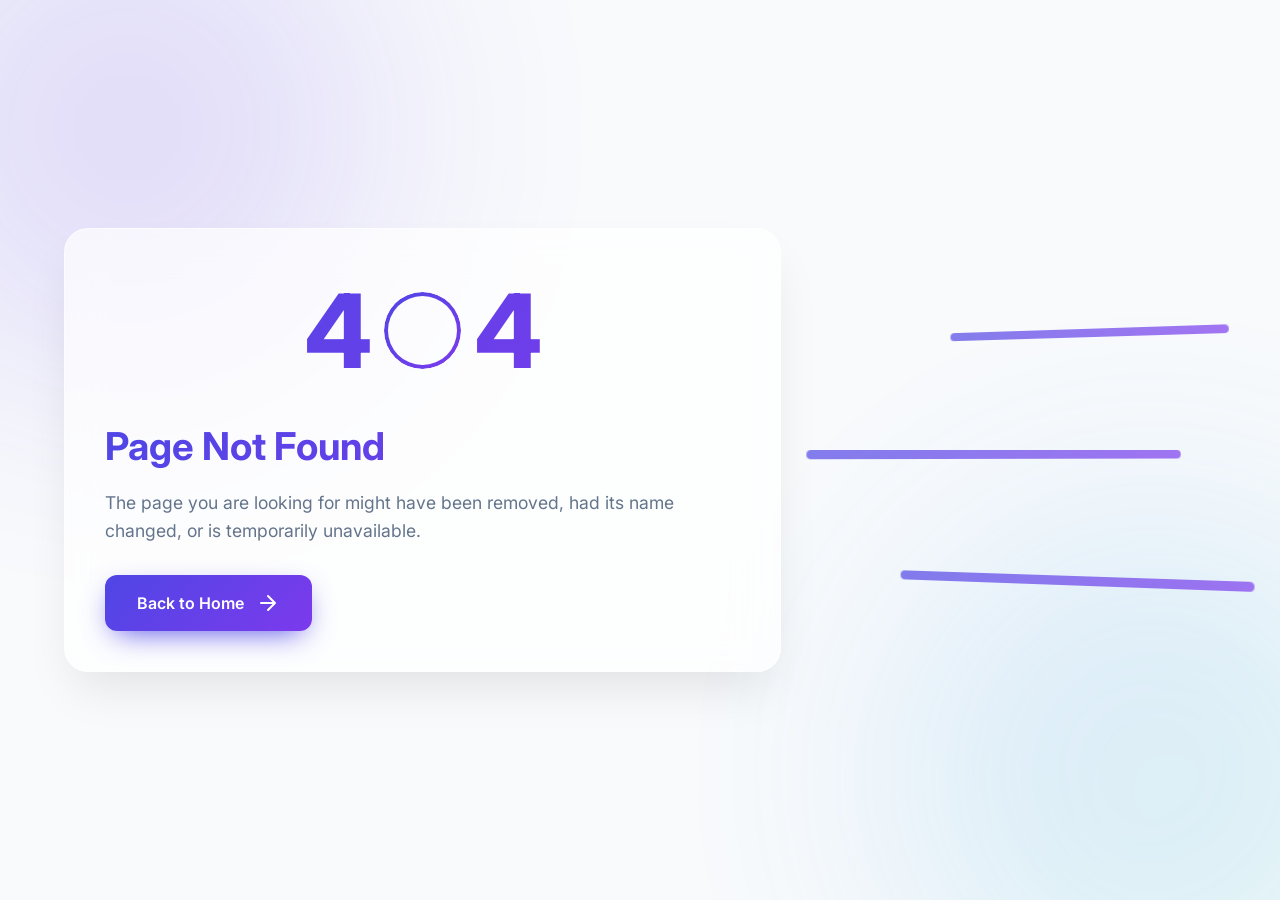
<file: 404 error page (2)/src/index.html>
<!DOCTYPE html>
<html lang="en">
<head>
  <meta charset="UTF-8">
  <meta name="viewport" content="width=device-width, initial-scale=1.0">
  <title>404 - Page Not Found</title>
  <link rel="stylesheet" href="style.css">
</head>
<body>
  <div class="container">
    <div class="grid">
      <div class="left-section">
        <div class="error-code">
          <span>4</span>
          <div class="circle"></div>
          <span>4</span>
        </div>
        <h1>Page Not Found</h1>
        <p>The page you are looking for might have been removed, had its name changed, or is temporarily unavailable.</p>
        <a href="/" class="home-btn">
          <span class="btn-text">Back to Home</span>
          <svg class="arrow" width="24" height="24" viewBox="0 0 24 24">
            <path d="M5 12h14M12 5l7 7-7 7" stroke="currentColor" fill="none" stroke-width="2" stroke-linecap="round" stroke-linejoin="round"/>
          </svg>
        </a>
      </div>
      <div class="right-section">
        <div class="decoration">
          <div class="line line-1"></div>
          <div class="line line-2"></div>
          <div class="line line-3"></div>
        </div>
      </div>
    </div>
  </div>
</body>
</html>
</file>
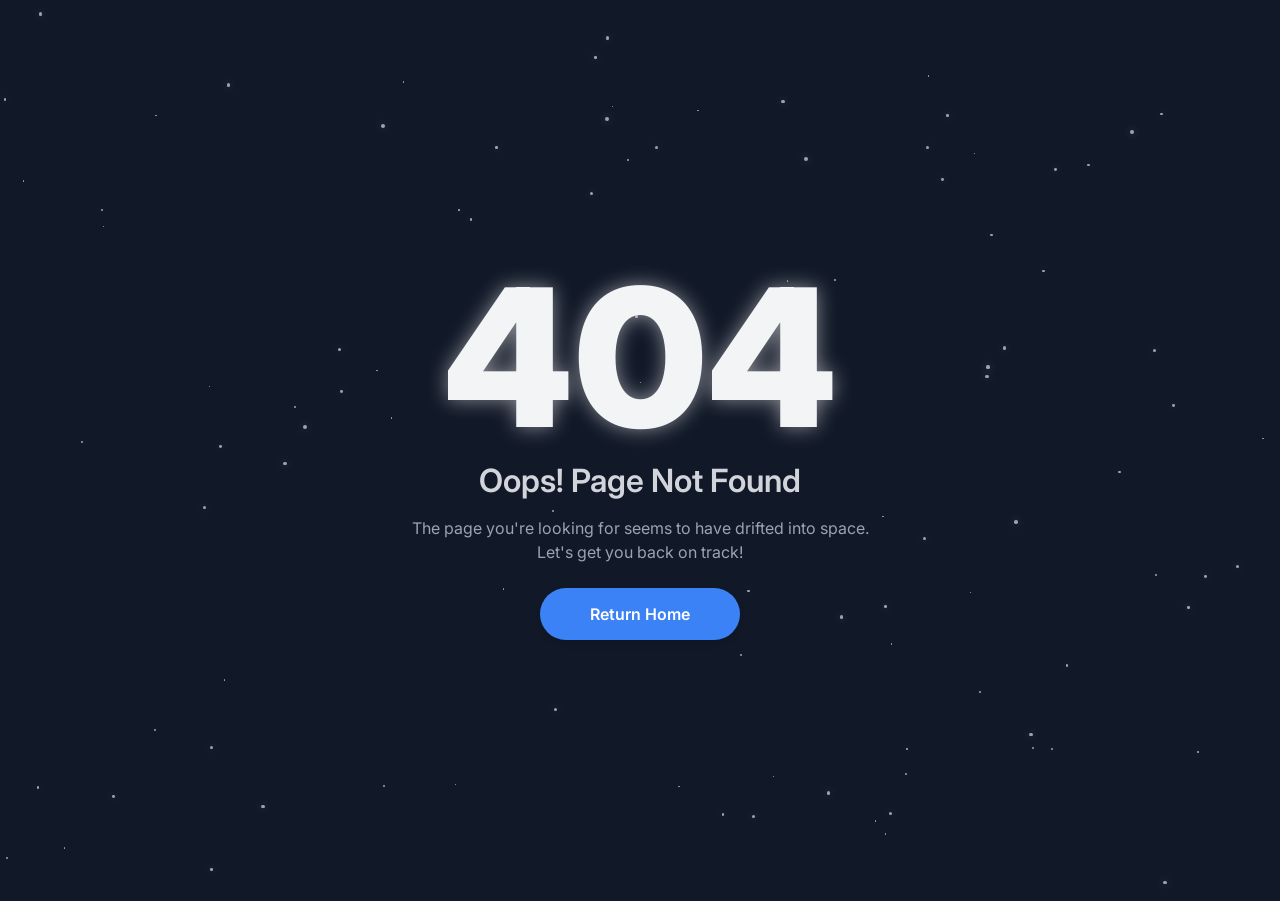
<file: 404 error page (3)/src/index.html>
<!DOCTYPE html>
<html lang="en">
<head>
    <meta charset="UTF-8">
    <meta name="viewport" content="width=device-width, initial-scale=1.0">
    <title>404 - Page Not Found</title>
    <link rel="preconnect" href="https://fonts.googleapis.com">
    <link rel="preconnect" href="https://fonts.gstatic.com" crossorigin>
    <link href="https://fonts.googleapis.com/css2?family=Inter:wght@400;600;900&display=swap" rel="stylesheet">
    <link rel="stylesheet" href="css/styles.css">
</head>
<body>
    <!-- Particles Container -->
    <div id="particles-container" class="absolute inset-0"></div>

    <!-- Main Content -->
    <div class="error-container">
        <h1 class="error-code">404</h1>
        <h2 class="error-title">Oops! Page Not Found</h2>
        <p class="error-message">
            The page you're looking for seems to have drifted into space. Let's get you back on track!
        </p>
        <a href="/" class="home-button">
            Return Home
        </a>
    </div>

    <script src="js/particles.js"></script>
</body>
</html>
</file>
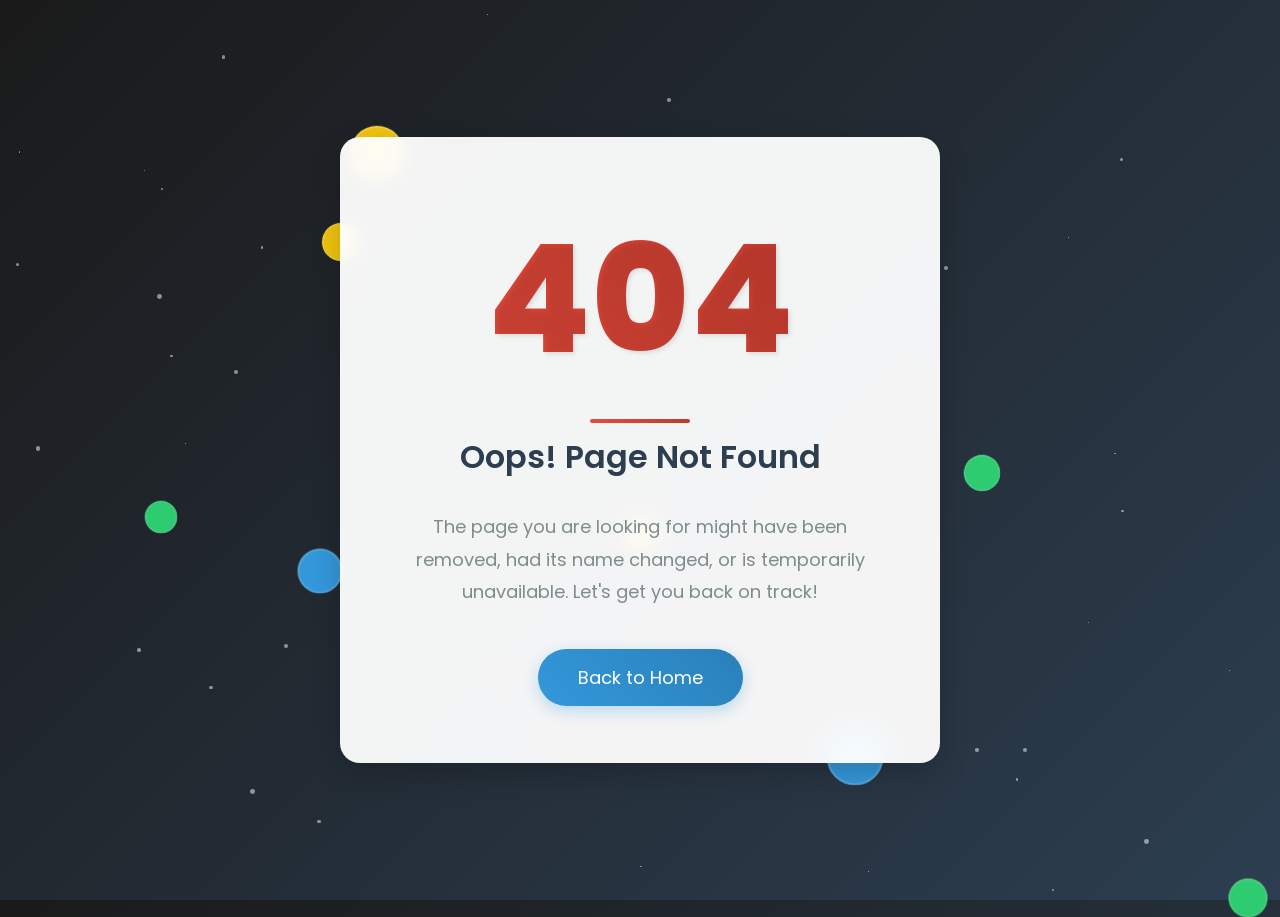
<file: 404 error page (4)/src/index.html>
<!DOCTYPE html>
<html lang="en">
<head>
    <meta charset="UTF-8">
    <meta name="viewport" content="width=device-width, initial-scale=1.0">
    <title>404 - Page Not Found</title>
    <link href="https://fonts.googleapis.com/css2?family=Poppins:wght@400;600;800&display=swap" rel="stylesheet">
    <link rel="stylesheet" href="css/style.css">
</head>
<body>
    <div class="error-container">
        <div class="error-code">404</div>
        <h1 class="error-message">Oops! Page Not Found</h1>
        <p class="error-description">
            The page you are looking for might have been removed, had its name changed,
            or is temporarily unavailable. Let's get you back on track!
        </p>
        <a href="/" class="home-button">
            Back to Home
            <span class="ripple"></span>
        </a>
    </div>

    <script src="js/script.js"></script>
</body>
</html>
</file>
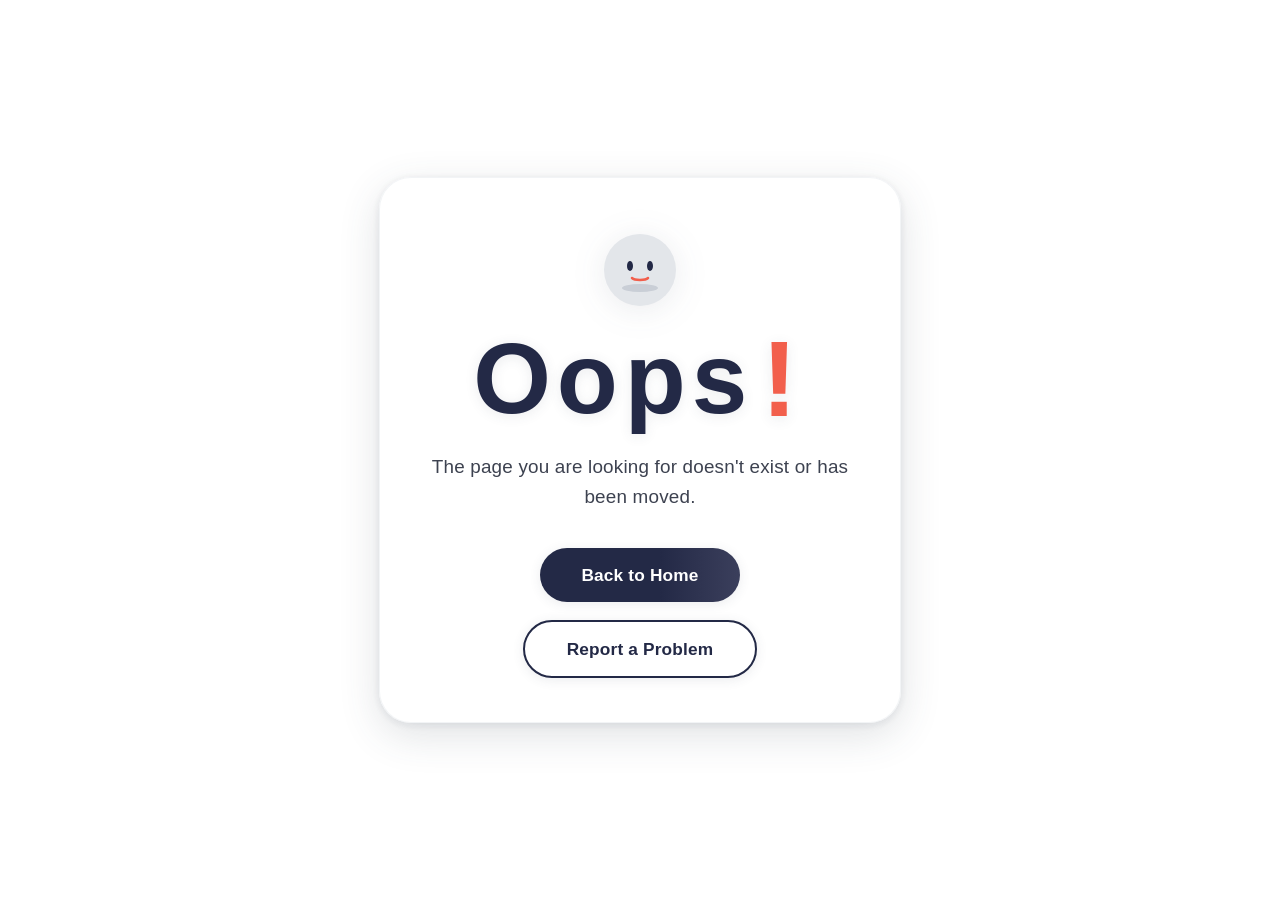
<file: 404 error page (6)/src/index.html>
<!DOCTYPE html>
<html lang="en">
<head>
  <meta charset="UTF-8">
  <meta name="viewport" content="width=device-width, initial-scale=1.0">
  <title>404 - Oops!</title>
  <link rel="stylesheet" href="style.css">
</head>
<body>
  <div class="container">
    <div class="icon-404" aria-hidden="true">
      <!-- SVG illustration modern, friendly -->
      <svg width="72" height="72" viewBox="0 0 72 72" fill="none" xmlns="http://www.w3.org/2000/svg">
        <circle cx="36" cy="36" r="36" fill="#e3e6ea"/>
        <ellipse cx="36" cy="54" rx="18" ry="4" fill="#c9ced6"/>
        <ellipse cx="26" cy="32" rx="3" ry="5" fill="#232946"/>
        <ellipse cx="46" cy="32" rx="3" ry="5" fill="#232946"/>
        <path d="M28 44c2.5 2.5 13.5 2.5 16 0" stroke="#f25f4c" stroke-width="2.5" stroke-linecap="round"/>
      </svg>
    </div>
    <div class="oops-wrapper">
      <span class="oops-letter">O</span>
      <span class="oops-letter">o</span>
      <span class="oops-letter">p</span>
      <span class="oops-letter">s</span>
      <span class="oops-exclamation">!</span>
    </div>
    <p class="message">The page you are looking for doesn't exist or has been moved.</p>
    <div class="button-group">
      <a href="/" class="btn">Back to Home</a>
      <a href="#" class="btn btn-outline">Report a Problem</a>
    </div>
  </div>
  <script src="script.js"></script>
</body>
</html>
</file>
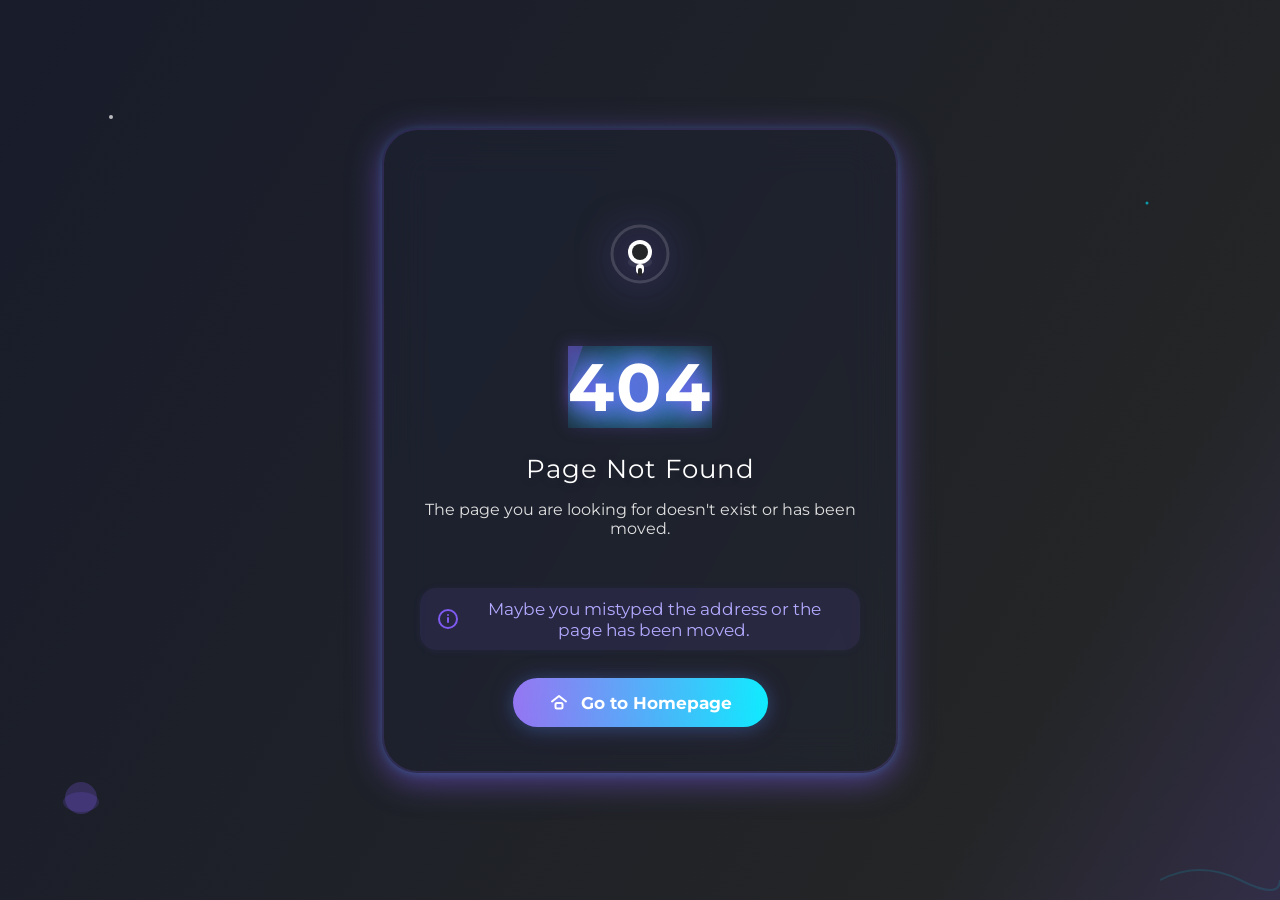
<file: 404 error page (7)/src/index.html>
<!DOCTYPE html>
<html lang="en">
<head>
  <meta charset="UTF-8">
  <meta name="viewport" content="width=device-width, initial-scale=1.0">
  <title>404 Not Found</title>
  <link rel="stylesheet" href="style.css">
</head>
<body>
  <div class="decor-bg">
    <svg class="star star1" width="18" height="18" viewBox="0 0 18 18"><circle cx="9" cy="9" r="2" fill="#fff" opacity="0.7"/></svg>
    <svg class="star star2" width="10" height="10" viewBox="0 0 10 10"><circle cx="5" cy="5" r="1.5" fill="#00eaff" opacity="0.6"/></svg>
    <svg class="planet" width="60" height="60" viewBox="0 0 60 60"><ellipse cx="30" cy="34" rx="18" ry="10" fill="#7f5af0" opacity="0.18"/><circle cx="30" cy="30" r="16" fill="#7f5af0" opacity="0.25"/></svg>
    <svg class="line-abstract" width="120" height="40" viewBox="0 0 120 40"><path d="M0 20 Q40 0 80 20 T120 20" stroke="#00eaff" stroke-width="2" fill="none" opacity="0.12"/></svg>
  </div>
  <div class="container">
    <div class="animation" id="animation">
      <svg id="astronaut" width="60" height="60" viewBox="0 0 60 60" fill="none" xmlns="http://www.w3.org/2000/svg">
        <circle cx="30" cy="30" r="28" stroke="#fff" stroke-width="3" opacity="0.15"/>
        <ellipse cx="30" cy="38" rx="12" ry="6" fill="#fff" opacity="0.08"/>
        <circle cx="30" cy="28" r="12" fill="#fff"/>
        <circle cx="30" cy="28" r="8" fill="#232526"/>
        <rect x="26" y="40" width="8" height="10" rx="4" fill="#fff"/>
        <rect x="28" y="44" width="4" height="8" rx="2" fill="#232526"/>
      </svg>
    </div>
    <h1><span class="glow"><span class="scan">404</span></span></h1>
    <h2><span class="fade-in">Page Not Found</span></h2>
    <p>The page you are looking for doesn't exist or has been moved.</p>
    <div class="secondary-message"><span class="secondary-icon"><svg width="20" height="20" viewBox="0 0 20 20" fill="none" xmlns="http://www.w3.org/2000/svg"><circle cx="10" cy="10" r="9" stroke="#7f5af0" stroke-width="2"/><rect x="9" y="8" width="2" height="6" rx="1" fill="#7f5af0"/><rect x="9" y="5" width="2" height="2" rx="1" fill="#7f5af0"/></svg></span> Maybe you mistyped the address or the page has been moved.</div>
    <a href="/" class="home-btn"><span class="btn-icon"><svg width="20" height="20" viewBox="0 0 20 20" fill="none" xmlns="http://www.w3.org/2000/svg"><path d="M3 9.5L10 4L17 9.5" stroke="#fff" stroke-width="2" stroke-linecap="round" stroke-linejoin="round"/><rect x="6.5" y="11" width="7" height="5.5" rx="1.5" stroke="#fff" stroke-width="2"/></svg></span> Go to Homepage</a>
  </div>
  <script src="script.js"></script>
</body>
</html>
</file>
<file: 404 error page (2)/src/style.css>
@import url('https://fonts.googleapis.com/css2?family=Inter:wght@400;600;800&display=swap');

:root {
  --primary: #4f46e5;
  --primary-dark: #4338ca;
  --gradient-1: linear-gradient(135deg, #4f46e5 0%, #7c3aed 100%);
  --gradient-2: linear-gradient(135deg, #3b82f6 0%, #2dd4bf 100%);
  --text-primary: #1e293b;
  --text-secondary: #64748b;
  --background: #f8fafc;
  --glass-bg: rgba(255, 255, 255, 0.7);
  --glass-border: rgba(255, 255, 255, 0.5);
}

* {
  margin: 0;
  padding: 0;
  box-sizing: border-box;
}

html, body {
  height: 100%;
  overflow: hidden;
}

body {
  font-family: 'Inter', sans-serif;
  background: var(--background);
  color: var(--text-primary);
  position: relative;
}

body::before,
body::after {
  content: '';
  position: fixed;
  width: 40vw;
  height: 40vw;
  border-radius: 50%;
  filter: blur(120px);
  opacity: 0.15;
  z-index: 0;
}

body::before {
  background: var(--gradient-1);
  top: -10vw;
  left: -10vw;
  animation: float 8s ease-in-out infinite;
}

body::after {
  background: var(--gradient-2);
  bottom: -10vw;
  right: -10vw;
  animation: float 8s ease-in-out infinite reverse;
}

@keyframes float {
  0%, 100% { transform: translate(0, 0); }
  50% { transform: translate(30px, 30px); }
}

.container {
  position: fixed;
  inset: 0;
  display: flex;
  align-items: center;
  justify-content: center;
  z-index: 1;
}

.grid {
  display: grid;
  grid-template-columns: 1fr auto;
  gap: 4vw;
  width: min(90%, 1200px);
  margin: auto;
}

.left-section {
  padding: min(4vw, 40px);
  background: var(--glass-bg);
  backdrop-filter: blur(20px);
  border-radius: 24px;
  border: 1px solid var(--glass-border);
  box-shadow: 0 25px 50px -12px rgba(0, 0, 0, 0.1);
}

.error-code {
  display: flex;
  align-items: center;
  justify-content: center;
  font-size: min(8vw, 120px);
  font-weight: 800;
  background: var(--gradient-1);
  -webkit-background-clip: text;
  color: transparent;
  margin-bottom: min(3vw, 30px);
  letter-spacing: -0.02em;
}

.circle {
  width: min(6vw, 80px);
  height: min(6vw, 80px);
  margin: 0 min(1vw, 15px);
  position: relative;
  animation: rotate 8s linear infinite;
}

.circle::before {
  content: '';
  position: absolute;
  inset: 0;
  border-radius: 50%;
  padding: min(0.4vw, 4px);
  background: var(--gradient-1);
  mask: linear-gradient(#fff 0 0) content-box, linear-gradient(#fff 0 0);
  -webkit-mask-composite: xor;
  mask-composite: exclude;
  animation: pulse 2s ease-in-out infinite;
}

@keyframes rotate {
  from { transform: rotate(0deg); }
  to { transform: rotate(360deg); }
}

@keyframes pulse {
  0%, 100% { transform: scale(1); opacity: 1; }
  50% { transform: scale(1.1); opacity: 0.8; }
}

h1 {
  font-size: min(3vw, 2.5rem);
  font-weight: 700;
  margin: 0 0 min(2vw, 20px) 0;
  background: var(--gradient-1);
  -webkit-background-clip: text;
  color: transparent;
}

p {
  font-size: min(1.8vw, 1.1rem);
  line-height: 1.6;
  color: var(--text-secondary);
  margin: 0 0 min(3vw, 30px) 0;
}

.home-btn {
  display: inline-flex;
  align-items: center;
  padding: min(1.5vw, 16px) min(3vw, 32px);
  background: var(--gradient-1);
  color: white;
  text-decoration: none;
  border-radius: 12px;
  font-weight: 600;
  font-size: min(1.6vw, 1rem);
  transition: all 0.3s ease;
  box-shadow: 0 10px 30px -10px var(--primary);
}

.home-btn:hover {
  transform: translateY(-3px);
  box-shadow: 0 20px 40px -15px var(--primary);
}

.btn-text {
  margin-right: min(1.2vw, 12px);
}

.arrow {
  transition: transform 0.3s ease;
}

.home-btn:hover .arrow {
  transform: translateX(8px);
}

.right-section {
  display: flex;
  align-items: center;
  justify-content: center;
  height: 100%;
}

.decoration {
  position: relative;
  width: min(30vw, 400px);
  height: min(30vw, 400px);
  perspective: 1000px;
}

.line {
  position: absolute;
  background: var(--gradient-1);
  border-radius: 12px;
  height: min(0.8vw, 8px);
  opacity: 0.7;
  transform-style: preserve-3d;
  transition: all 0.5s ease;
}

.line-1 {
  width: 70%;
  top: 20%;
  right: 0;
  transform: translateZ(50px) rotateY(-15deg);
  animation: floatLine1 4s ease-in-out infinite;
}

.line-2 {
  width: 90%;
  top: 50%;
  left: 0;
  transform: translateZ(100px) rotateY(15deg);
  animation: floatLine2 4s ease-in-out infinite 0.5s;
}

.line-3 {
  width: 80%;
  bottom: 20%;
  right: 0;
  transform: translateZ(150px) rotateY(-15deg);
  animation: floatLine3 4s ease-in-out infinite 1s;
}

@keyframes floatLine1 {
  0%, 100% {
    transform: translateZ(50px) rotateY(-15deg) translateX(0);
  }
  50% {
    transform: translateZ(50px) rotateY(-15deg) translateX(-20px);
  }
}

@keyframes floatLine2 {
  0%, 100% {
    transform: translateZ(100px) rotateY(15deg) translateY(0);
  }
  50% {
    transform: translateZ(100px) rotateY(15deg) translateY(-15px);
  }
}

@keyframes floatLine3 {
  0%, 100% {
    transform: translateZ(150px) rotateY(-15deg) translateX(0) scaleX(1);
  }
  50% {
    transform: translateZ(150px) rotateY(-15deg) translateX(20px) scaleX(0.9);
  }
}

.decoration:hover .line {
  opacity: 0.9;
  filter: brightness(1.2);
}

.decoration:hover .line-1 {
  animation-duration: 3s;
}

.decoration:hover .line-2 {
  animation-duration: 2.5s;
}

.decoration:hover .line-3 {
  animation-duration: 2s;
}

@media (max-width: 968px) {
  .grid {
    grid-template-columns: 1fr;
    width: min(95%, 600px);
    gap: 0;
  }
  
  .right-section {
    display: none;
  }
  
  .left-section {
    padding: min(5vw, 30px);
    text-align: center;
  }
  
  .error-code {
    font-size: min(15vw, 100px);
  }
  
  h1 {
    font-size: min(6vw, 2rem);
  }
  
  p {
    font-size: min(4vw, 1rem);
    margin: 0 auto min(5vw, 30px) auto;
  }
  
  .home-btn {
    padding: min(3vw, 15px) min(6vw, 30px);
  }
}

@media (max-width: 480px) {
  .left-section {
    padding: 30px 20px;
  }

  .error-code {
    font-size: 70px;
  }
  
  .circle {
    width: 50px;
    height: 50px;
    margin: 0 8px;
  }
  
  h1 {
    font-size: 1.8rem;
  }
  
  p {
    font-size: 1rem;
  }
  
  .home-btn {
    padding: 15px 30px;
    font-size: 1rem;
  }
}
</file>
<file: 404 error page (3)/src/css/styles.css>
/* Base styles */
:root {
    --primary-color: #3B82F6;
    --primary-hover: #2563EB;
    --bg-color: #111827;
    --text-color: #F3F4F6;
}

* {
    box-sizing: border-box;
    margin: 0;
    padding: 0;
}

html, body {
    height: 100%;
    width: 100%;
    overflow: hidden;
}

html {
    font-size: 16px;
}

body {
    background: var(--bg-color);
    min-height: 100vh;
    height: 100vh;
    display: flex;
    align-items: center;
    justify-content: center;
    position: relative;
    font-family: 'Inter', sans-serif;
}

/* Particle styles */
.particle {
    position: absolute;
    background: white;
    border-radius: 50%;
    pointer-events: none;
    opacity: 0.6;
    box-shadow: 0 0 10px rgba(255, 255, 255, 0.5);
}

/* Enhanced animations */
@keyframes float {
    0% { transform: translateY(0px) rotate(0deg); }
    50% { transform: translateY(-20px) rotate(180deg); }
    100% { transform: translateY(0px) rotate(360deg); }
}

@keyframes glow {
    0% { text-shadow: 0 0 10px rgba(255, 255, 255, 0.5); }
    50% { text-shadow: 0 0 20px rgba(255, 255, 255, 0.8), 0 0 30px var(--primary-color); }
    100% { text-shadow: 0 0 10px rgba(255, 255, 255, 0.5); }
}

@keyframes pulse {
    0% { transform: scale(1); }
    50% { transform: scale(1.05); }
    100% { transform: scale(1); }
}

/* Content styles */
.error-container {
    position: relative;
    z-index: 10;
    text-align: center;
    padding: 2rem;
    width: 100%;
    max-width: 800px;
    margin: 0 auto;
    display: flex;
    flex-direction: column;
    align-items: center;
    justify-content: center;
    height: 100vh;
    min-height: 100vh;
}

.error-code {
    font-size: clamp(4rem, 20vw, 12rem);
    font-weight: 900;
    color: var(--text-color);
    margin: 0 auto 0.5rem;
    animation: glow 3s ease-in-out infinite;
    text-shadow: 0 0 20px rgba(255, 255, 255, 0.5);
    line-height: 1;
    text-align: center;
}

.error-title {
    font-size: clamp(1.125rem, 5vw, 2rem);
    font-weight: 600;
    color: #D1D5DB;
    margin: 0 auto 1rem;
    animation: pulse 4s ease-in-out infinite;
    text-align: center;
    width: 100%;
    padding: 0 0.5rem;
}

.error-message {
    color: #9CA3AF;
    margin: 0 auto 1.5rem;
    max-width: 32rem;
    line-height: 1.5;
    text-align: center;
    width: 100%;
    font-size: clamp(0.875rem, 3vw, 1rem);
    padding: 0 1rem;
}

.home-button {
    display: inline-flex;
    align-items: center;
    justify-content: center;
    background: var(--primary-color);
    color: white;
    font-weight: 600;
    padding: clamp(0.75rem, 2vw, 1rem) clamp(1.5rem, 3vw, 2rem);
    border-radius: 9999px;
    transition: all 0.3s ease;
    text-decoration: none;
    box-shadow: 0 4px 6px rgba(0, 0, 0, 0.1);
    margin: 0 auto;
    min-width: clamp(140px, 40vw, 200px);
    font-size: clamp(0.875rem, 2vw, 1rem);
}

.home-button:hover {
    background: var(--primary-hover);
    transform: translateY(-2px) scale(1.05);
    box-shadow: 0 6px 8px rgba(0, 0, 0, 0.2);
}

/* Tablet and Mobile Responsive Adjustments */
@media (max-width: 1024px) {
    .error-container {
        padding: 1.5rem;
        height: 100vh;
    }
    
    .error-code {
        margin-bottom: 0.75rem;
    }
}

@media (max-width: 768px) {
    .error-container {
        padding: 1.25rem;
        height: 100vh;
    }
    
    .error-code {
        font-size: clamp(3.5rem, 18vw, 8rem);
    }
    
    .error-title {
        font-size: clamp(1rem, 4vw, 1.5rem);
        margin-bottom: 0.75rem;
    }
    
    .error-message {
        font-size: clamp(0.8125rem, 2.5vw, 0.9375rem);
        margin-bottom: 1.25rem;
        padding: 0 0.75rem;
    }
    
    .home-button {
        padding: 0.875rem 1.75rem;
        min-width: clamp(130px, 35vw, 180px);
    }
}

@media (max-width: 480px) {
    .error-container {
        padding: 1rem;
        height: 100vh;
    }
    
    .error-code {
        font-size: clamp(3rem, 16vw, 6rem);
        margin-bottom: 0.5rem;
    }
    
    .error-title {
        font-size: clamp(0.9375rem, 3.5vw, 1.25rem);
        margin-bottom: 0.5rem;
        padding: 0 0.25rem;
    }
    
    .error-message {
        font-size: clamp(0.75rem, 2vw, 0.875rem);
        margin-bottom: 1rem;
        padding: 0 0.5rem;
        line-height: 1.4;
    }
    
    .home-button {
        width: 100%;
        max-width: 260px;
        padding: 0.75rem 1.5rem;
        font-size: 0.875rem;
    }
}

/* Small Mobile Devices */
@media (max-width: 360px) {
    .error-container {
        padding: 0.75rem;
        height: 100vh;
    }
    
    .error-code {
        font-size: clamp(2.5rem, 14vw, 5rem);
    }
    
    .error-title {
        font-size: 0.875rem;
    }
    
    .error-message {
        font-size: 0.75rem;
        padding: 0 0.25rem;
    }
    
    .home-button {
        max-width: 240px;
        padding: 0.625rem 1.25rem;
    }
}

/* Landscape mode adjustments */
@media (max-height: 600px) and (orientation: landscape) {
    .error-container {
        padding: 1rem;
        height: 100vh;
    }
    
    .error-code {
        font-size: clamp(3rem, 12vh, 6rem);
        margin-bottom: 0.25rem;
    }
    
    .error-title {
        margin-bottom: 0.5rem;
    }
    
    .error-message {
        margin-bottom: 0.75rem;
        padding: 0 0.5rem;
    }
    
    .home-button {
        padding: 0.625rem 1.25rem;
    }
}

/* High-DPI screens */
@media (-webkit-min-device-pixel-ratio: 2), (min-resolution: 192dpi) {
    .particle {
        box-shadow: 0 0 15px rgba(255, 255, 255, 0.6);
    }
    
    .error-code {
        text-shadow: 0 0 25px rgba(255, 255, 255, 0.6);
    }
}
</file>
<file: 404 error page (4)/src/css/style.css>
/* Reset CSS et configuration de base */
* {
    margin: 0;
    padding: 0;
    box-sizing: border-box;
    font-family: 'Poppins', sans-serif;
}

/* Style du corps de la page */
body {
    background: linear-gradient(135deg, #1a1a1a, #2c3e50); /* Dégradé de fond */
    min-height: 100vh;
    height: 100dvh;
    display: flex;
    align-items: center;
    justify-content: center;
    text-align: center;
    overflow: hidden;
    position: relative;
}

/* Conteneur principal de l'erreur */
.error-container {
    background: rgba(255, 255, 255, 0.95); /* Fond semi-transparent */
    padding: 50px;
    border-radius: 20px;
    box-shadow: 0 10px 30px rgba(0, 0, 0, 0.2);
    max-width: 600px;
    width: 90%;
    backdrop-filter: blur(10px); /* Effet de flou derrière le conteneur */
    transform: translateY(0);
    animation: float 6s ease-in-out infinite; /* Animation de flottement */
    position: relative;
    z-index: 1;
}

/* Style du code d'erreur 404 */
.error-code {
    font-size: 150px;
    font-weight: 800;
    background: linear-gradient(45deg, #e74c3c, #c0392b); /* Dégradé de texte */
    -webkit-background-clip: text;
    -webkit-text-fill-color: transparent;
    margin-bottom: 20px;
    text-shadow: 2px 2px 4px rgba(0, 0, 0, 0.1);
    position: relative;
}

/* Ligne décorative sous le code 404 */
.error-code::after {
    content: '';
    position: absolute;
    bottom: -10px;
    left: 50%;
    transform: translateX(-50%);
    width: 100px;
    height: 4px;
    background: linear-gradient(45deg, #e74c3c, #c0392b);
    border-radius: 2px;
}

/* Style du message d'erreur */
.error-message {
    font-size: 32px;
    color: #2c3e50;
    margin-bottom: 30px;
    font-weight: 600;
}

/* Style de la description */
.error-description {
    color: #7f8c8d;
    margin-bottom: 40px;
    line-height: 1.8;
    font-size: 18px;
}

/* Style du bouton de retour */
.home-button {
    background: linear-gradient(45deg, #3498db, #2980b9); /* Dégradé du bouton */
    color: white;
    padding: 15px 40px;
    border: none;
    border-radius: 50px;
    font-size: 18px;
    cursor: pointer;
    transition: all 0.3s ease;
    text-decoration: none;
    display: inline-block;
    position: relative;
    overflow: hidden;
    box-shadow: 0 5px 15px rgba(52, 152, 219, 0.3);
}

/* Effet de survol du bouton */
.home-button:hover {
    transform: translateY(-3px);
    box-shadow: 0 8px 20px rgba(52, 152, 219, 0.4);
}

/* Effet de clic du bouton */
.home-button:active {
    transform: translateY(1px);
}

/* Style des fantômes flottants */
.ghost {
    position: absolute;
    width: 60px;
    height: 60px;
    background: rgba(255, 255, 255, 0.1);
    border-radius: 50%;
    pointer-events: none;
    animation: float 3s infinite ease-in-out;
    backdrop-filter: blur(5px);
    border: 2px solid rgba(255, 255, 255, 0.2);
}

/* Animation de flottement */
@keyframes float {
    0%, 100% {
        transform: translateY(0) rotate(0deg);
    }
    50% {
        transform: translateY(-20px) rotate(5deg);
    }
}

/* Conteneur des particules */
.particles {
    position: absolute;
    top: 0;
    left: 0;
    width: 100%;
    height: 100%;
    z-index: 0;
}

/* Media queries pour la responsivité */
@media (max-width: 768px) {
    body {
        min-height: 100vh;
        height: 100dvh;
    }
    .error-code {
        font-size: 120px;
    }
    
    .error-message {
        font-size: 24px;
    }
    
    .error-description {
        font-size: 16px;
    }
    
    .home-button {
        padding: 12px 30px;
        font-size: 16px;
    }
}
</file>
<file: 404 error page (6)/src/style.css>
.icon-404 {
  display: flex;
  justify-content: center;
  align-items: center;
  margin-bottom: 18px;
  animation: icon-pop 1.1s cubic-bezier(.22,1,.36,1);
  filter: drop-shadow(0 4px 16px rgba(60,72,88,0.10));
}

@keyframes icon-pop {
  0% { transform: scale(0.7) rotate(-8deg); opacity: 0; }
  60% { transform: scale(1.1) rotate(3deg); opacity: 1; }
  100% { transform: scale(1) rotate(0); opacity: 1; }
}

body {
  min-height: 100vh;
  margin: 0;
  padding: 0;
  box-sizing: border-box;
  background: linear-gradient(120deg, #f7f8fa 0%, #e3e6ea 100%) url('data:image/svg+xml,%3Csvg width="40" height="40" viewBox="0 0 40 40" fill="none" xmlns="http://www.w3.org/2000/svg"%3E%3Crect width="40" height="40" fill="%23f7f8fa"/%3E%3Ccircle cx="20" cy="20" r="1.5" fill="%23e3e6ea"/%3E%3C/svg%3E') repeat;
  font-family: 'Inter', 'Segoe UI', Arial, sans-serif;
  display: flex;
  align-items: center;
  justify-content: center;
}

.container {
  background: rgba(255,255,255,0.85);
  box-shadow: 0 12px 40px rgba(60,72,88,0.16), 0 2px 8px rgba(60,72,88,0.10);
  border-radius: 32px;
  padding: 56px 40px 44px 40px;
  max-width: 440px;
  width: 94vw;
  text-align: center;
  margin: 36px 0;
  backdrop-filter: blur(6px) saturate(1.2);
  border: 1.5px solid rgba(227,230,234,0.45);
  transition: box-shadow 0.25s;
}

.container:hover {
  box-shadow: 0 16px 56px rgba(60,72,88,0.22), 0 4px 16px rgba(60,72,88,0.12);
}

.oops-wrapper {
  display: flex;
  justify-content: center;
  align-items: flex-end;
  font-size: clamp(3.2rem, 10vw, 6rem);
  font-weight: 900;
  letter-spacing: 0.09em;
  color: #232946;
  margin-bottom: 18px;
  user-select: none;
  text-shadow: 0 4px 24px rgba(60,72,88,0.10);
}

.oops-letter, .oops-exclamation {
  opacity: 0;
  transform: translateY(-80px) scale(0.9);
  transition: opacity 0.3s, transform 0.6s cubic-bezier(.22,1,.36,1);
  display: inline-block;
  text-shadow: 0 2px 12px rgba(60,72,88,0.10);
}

.oops-letter.visible {
  opacity: 1;
  transform: translateY(0) scale(1.04);
  animation: letter-bounce 0.7s cubic-bezier(.22,1,.36,1);
}

@keyframes letter-bounce {
  0% { transform: translateY(-80px) scale(0.9); }
  60% { transform: translateY(10px) scale(1.08); }
  80% { transform: translateY(-4px) scale(1.02); }
  100% { transform: translateY(0) scale(1.04); }
}

.oops-exclamation {
  color: #f25f4c;
  margin-left: 0.1em;
  animation: exclamation-pulse 1.2s infinite alternate cubic-bezier(.68,-0.55,.27,1.55);
}

.oops-exclamation.visible {
  opacity: 1;
  transform: translateY(0) scale(1.13);
}

@keyframes exclamation-pulse {
  0% { transform: scale(1.13); filter: brightness(1); }
  100% { transform: scale(1.28); filter: brightness(1.2); }
}

.message {
  font-size: 1.18rem;
  color: #3d4250;
  margin-bottom: 36px;
  margin-top: 0;
  line-height: 1.6;
  font-weight: 500;
  letter-spacing: 0.01em;
}

.button-group {
  display: flex;
  gap: 18px;
  justify-content: center;
  flex-wrap: wrap;
}

.btn {
  background: linear-gradient(90deg, #232946 60%, #3b3f5c 100%);
  color: #fff;
  padding: 0.95em 2.4em;
  border: none;
  border-radius: 999px;
  font-size: 1.08rem;
  font-weight: 700;
  box-shadow: 0 2px 12px rgba(60,72,88,0.10);
  cursor: pointer;
  text-decoration: none;
  transition: background 0.18s, color 0.18s, box-shadow 0.18s, transform 0.18s;
  outline: none;
  letter-spacing: 0.01em;
}

.btn:hover, .btn:focus {
  background: linear-gradient(90deg, #f25f4c 60%, #ff8c6b 100%);
  color: #fff;
  box-shadow: 0 6px 24px rgba(242,95,76,0.13);
  transform: translateY(-2px) scale(1.04);
}

.btn-outline {
  background: #fff;
  color: #232946;
  border: 2.5px solid #232946;
  font-weight: 700;
}

.btn-outline:hover, .btn-outline:focus {
  background: #f7f8fa;
  color: #f25f4c;
  border-color: #f25f4c;
  box-shadow: 0 4px 16px rgba(242,95,76,0.10);
}

@media (max-width: 600px) {
  .container {
    padding: 28px 4vw 18px 4vw;
    max-width: 99vw;
    border-radius: 18px;
  }
  .icon-404 {
    margin-bottom: 10px;
  }
  .oops-wrapper {
    font-size: clamp(2.1rem, 14vw, 3.5rem);
    margin-bottom: 10px;
  }
  .message {
    font-size: 1.01rem;
    margin-bottom: 22px;
  }
  .btn {
    padding: 0.7em 1.2em;
    font-size: 0.98rem;
  }
  .button-group {
    gap: 10px;
  }
}
</file>
<file: 404 error page (7)/src/style.css>
@import url('https://fonts.googleapis.com/css2?family=Montserrat:wght@700;400&display=swap');

.decor-bg {
  position: fixed;
  inset: 0;
  z-index: 0;
  pointer-events: none;
  overflow: hidden;
}
.star1 {
  position: absolute; left: 8vw; top: 12vh; z-index: 1; animation: twinkle 3s infinite alternate; }
.star2 {
  position: absolute; right: 10vw; top: 22vh; z-index: 1; animation: twinkle 2.2s infinite alternate; }
.planet {
  position: absolute; left: 4vw; bottom: 8vh; z-index: 1; }
.line-abstract {
  position: absolute; right: 0vw; bottom: 0vh; z-index: 1; }
@keyframes twinkle {
  0% { opacity: 0.5; transform: scale(1); }
  100% { opacity: 1; transform: scale(1.15); }
}

body {
  margin: 0;
  padding: 0;
  min-height: 100vh;
  background: linear-gradient(120deg, #181c2b 0%, #232526 40%, #7f5af0 100%);
  background-size: 200% 200%;
  animation: bg-move 8s ease-in-out infinite alternate;
  font-family: 'Montserrat', sans-serif;
  display: flex;
  align-items: center;
  justify-content: center;
}

@keyframes bg-move {
  0% { background-position: 0% 50%; }
  100% { background-position: 100% 50%; }
}

.container {
  background: rgba(34, 40, 60, 0.22);
  border-radius: 36px;
  box-shadow: 0 8px 32px 0 #7f5af088, 0 1.5px 8px 0 #00eaff33;
  backdrop-filter: blur(22px) saturate(1.3);
  -webkit-backdrop-filter: blur(22px) saturate(1.3);
  padding: 64px 36px 44px 36px;
  text-align: center;
  max-width: 440px;
  width: 94vw;
  position: relative;
  transition: box-shadow 0.3s, transform 0.3s;
  border: 2px solid rgba(127,90,240,0.18);
  overflow: hidden;
  z-index: 2;
}

.container:hover {
  box-shadow: 0 16px 48px 0 #7f5af0cc, 0 8px 32px 0 #00eaff44;
  transform: translateY(-4px) scale(1.01);
}

.animation {
  margin: 0 auto 32px auto;
  width: 120px;
  height: 120px;
  position: relative;
  display: flex;
  align-items: center;
  justify-content: center;
  z-index: 2;
}

.circle {
  position: absolute;
  border: 6px solid #00eaff;
  opacity: 0.13;
  border-radius: 50%;
  animation: ripple 1.5s infinite linear;
}

.circle:nth-child(2) {
  animation-delay: 0.5s;
}

.circle:nth-child(3) {
  animation-delay: 1s;
}

@keyframes ripple {
  0% {
    width: 0;
    height: 0;
    opacity: 0.7;
  }
  100% {
    width: 120px;
    height: 120px;
    opacity: 0;
  }
}

h1 {
  font-size: 4.2rem;
  margin: 0 0 8px 0;
  letter-spacing: 2px;
  font-weight: 700;
}

h2 {
  font-size: 1.6rem;
  color: #fff;
  margin: 0 0 16px 0;
  font-weight: 400;
  letter-spacing: 1px;
  text-shadow: 0 2px 8px #23252655;
}

p {
  color: #e0e0e0;
  margin-bottom: 32px;
}

.secondary-message {
  color: #b3aaff;
  background: rgba(127,90,240,0.10);
  border-radius: 16px;
  padding: 10px 18px;
  margin: 18px 0 28px 0;
  font-size: 1.08rem;
  display: inline-flex;
  align-items: center;
  gap: 8px;
  box-shadow: 0 1px 8px #7f5af011;
}
.secondary-icon svg {
  display: block;
}

.glow {
  color: #fff;
  text-shadow: 0 0 24px #7f5af0, 0 0 48px #00eaff, 0 0 96px #00eaff;
  animation: glow-pulse 2s infinite alternate;
  position: relative;
  display: inline-block;
  filter: drop-shadow(0 0 8px #7f5af0cc);
}

@keyframes glow-pulse {
  0% { text-shadow: 0 0 24px #7f5af0, 0 0 48px #00eaff, 0 0 96px #00eaff; }
  100% { text-shadow: 0 0 48px #00eaff, 0 0 96px #7f5af0, 0 0 192px #00eaff; }
}

.scan {
  position: relative;
  display: inline-block;
  overflow: hidden;
}
.scan::before {
  content: '';
  position: absolute;
  left: -60%;
  top: 0;
  width: 60%;
  height: 100%;
  background: linear-gradient(120deg, rgba(0,234,255,0.0) 0%, rgba(127,90,240,0.5) 50%, rgba(0,234,255,0.0) 100%);
  transform: skewX(-20deg);
  animation: scan-move 2.5s infinite linear;
  z-index: 2;
}
@keyframes scan-move {
  0% { left: -60%; }
  100% { left: 120%; }
}

.fade-in {
  display: inline-block;
  opacity: 0;
  animation: fadeInUp 1.2s 0.5s forwards;
}

@keyframes fadeInUp {
  0% { opacity: 0; transform: translateY(24px); }
  100% { opacity: 1; transform: translateY(0); }
}

#astronaut {
  animation: float 3s ease-in-out infinite;
  filter: drop-shadow(0 4px 24px #7f5af0cc);
  transition: filter 0.3s, transform 0.3s;
  cursor: pointer;
  z-index: 2;
}
#astronaut:hover {
  filter: drop-shadow(0 0 48px #00eaffcc) brightness(1.2);
  transform: scale(1.09) rotate(-4deg);
}

@keyframes float {
  0%, 100% { transform: translateY(0); }
  50% { transform: translateY(-18px) scale(1.04); }
}

.home-btn {
  display: inline-flex;
  align-items: center;
  gap: 8px;
  padding: 14px 36px;
  background: linear-gradient(90deg, #7f5af0 0%, #00eaff 100%);
  color: #fff;
  border-radius: 28px;
  text-decoration: none;
  font-weight: 700;
  font-size: 1.08rem;
  box-shadow: 0 2px 24px #7f5af044, 0 2px 16px #00eaff22;
  border: none;
  outline: none;
  transition: background 0.2s, color 0.2s, transform 0.2s, box-shadow 0.2s;
  position: relative;
  overflow: hidden;
}
.home-btn::after {
  content: '';
  position: absolute;
  left: 0; top: 0; right: 0; bottom: 0;
  background: linear-gradient(120deg, rgba(255,255,255,0.25) 0%, rgba(255,255,255,0.08) 100%);
  opacity: 0.7;
  pointer-events: none;
  border-radius: 28px;
  transition: opacity 0.3s;
}
.home-btn:hover::after {
  opacity: 1;
}
.home-btn .btn-icon {
  font-size: 1.2em;
  margin-right: 4px;
  display: flex;
  align-items: center;
}
.home-btn:hover {
  background: linear-gradient(90deg, #00eaff 0%, #7f5af0 100%);
  color: #232526;
  transform: translateY(-2px) scale(1.07);
  box-shadow: 0 4px 32px #00eaff55, 0 2px 24px #7f5af044;
}

@media (max-width: 600px) {
  .container {
    padding: 32px 8px;
    max-width: 99vw;
  }
  h1 {
    font-size: 2.2rem;
  }
  .animation {
    width: 80px;
    height: 80px;
  }
  .circle {
    border-width: 4px;
  }
  .planet {
    left: 0vw; bottom: 2vh; width: 40px; height: 40px;
  }
  .line-abstract {
    width: 60px; height: 20px;
  }
}
</file>
